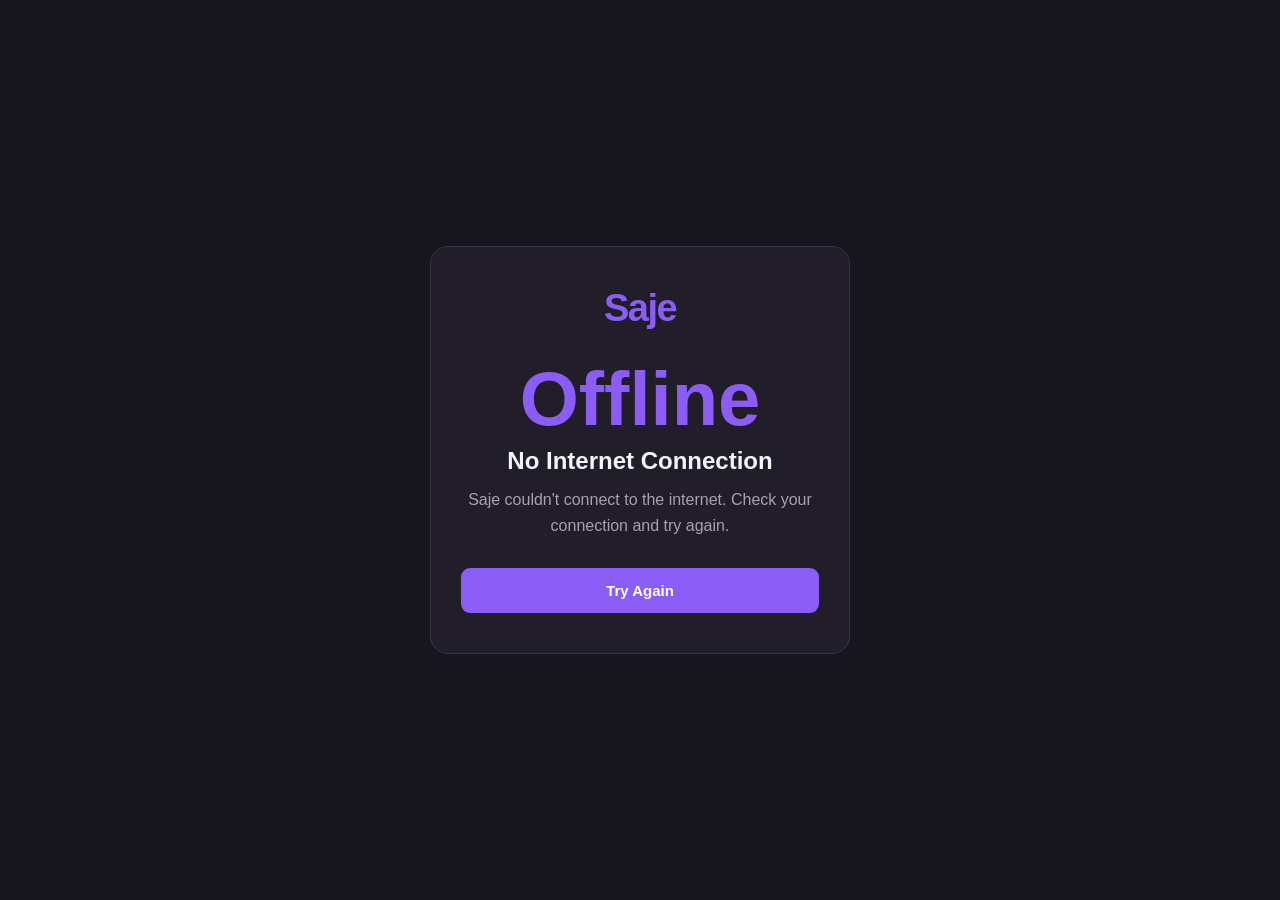
<file: offline.html>
<!DOCTYPE html>
<html lang="en">
  <head>
    <meta charset="UTF-8">
    <meta name="viewport" content="width=device-width, initial-scale=1.0">
    <meta name="theme-color" content="#17151d">
    <title>Offline | Saje</title>
    <link rel="stylesheet" href="css/main.css">
  </head>
  <body>
    <main class="error-container">
      <section class="error-panel">
        <h1 class="logo">Saje</h1>
        <p class="error-code">Offline</p>
        <h2>No Internet Connection</h2>
        <p>Saje couldn't connect to the internet. Check your connection and try again.</p>
        <button class="primary-button" onclick="window.location.reload()">Try Again</button>
      </section>
    </main>
  </body>
</html>
</file>
<file: css/main.css>
/* =======================
   SAJE – GLOBAL STYLES
======================= */

:root {
    --background: #17151d;
    --panel: #211e29;
    --input: #2b2735;
    
    --accent: #8b5cf6;
    --accent-hover: #7c3aed;
    
    --text: #f5f3fa;
    --secondary-text: #a6a0b2;
    
    --border: #393344;
    --danger: #f87171;
}

:root[data-theme="light"] {
   --background: #f5f3fa;
   --panel: #ffffff;
   --input: #eeeaf5;

   --accent: #8b5cf6;
   --accent-hover: #7c3aed;

   --text: #211e29;
   --secondary-text: #716b7d;
   
   --border: #ddd7e8;
   --danger: #dd2626;
}

* {
    box-sizing: border-box;
    margin: 0;
    padding: 0;
}

body {
    min-height: 100vh;
    background: var(--background);
    color: var(--text);
    font-family: -apple-system, BlinkMacSystemFont, "Segoe UI", sans-serif;
}

.loading-screen {
   position: fixed;
   inset: 0;
   z-index: 9999;
   display: flex;
   justify-content: center;
   align-items: center;
   background: rgba(15, 13, 22, 0.85);
   backdrop-filter: blur(8px);
   -webkit-backdrop-filter: blur(8px);
   opacity: 1;
   transition: opacity 0.4s ease;
}

.loading-screen[hidden] {
   display: none;
}

.loading-screen.fade-out {
   opacity: 0;
   pointer-events: none;
}

.loading-panel {
   width: min(320px, 85%);
   padding: 35px 25px;
   text-align: center;
   background: var(--panel);
   border: 1px solid #51416f;
   border-radius: 18px;
}

.loading-spinner {
   width: 42px;
   height: 42px;
   margin: 0 auto 20px;
   border: 5px solid var(--border);
   border-top-color: var(--accent);
   border-radius: 50%;
   animation: loading-spin 0.8s linear infinite;
}

.loading-panel h2 {
   color: var(--text);
   font-size: 19px;
   margin-bottom: 8px;
}

.loading-panel p {
   color: var(--secondary-text);
   font-size: 14px;
}

@keyframes loading-spin {
   to {
      transform: rotate(360deg);
   }
}

/* ========================
   AUTHENTICATION LAYOUT
======================== */

.auth-container {
    min-height: 100vh;
    
    display: flex;
    align-items: center;
    justify-content: center;
    
    padding: 24px;
}

.auth-panel {
    width: 100%;
    max-width: 420px;
    
    padding: 36px;
    
    background: var(--panel);
    border: 1px solid var(--border);
    border-radius: 18px;
    
    box-shadow: 0 20px 60px rgba(0, 0, 0, 0.25);
}

/* =========
   HEADER
========= */

.auth-header {
    text-align: center;
    margin-bottom: 30px;
}

.logo {
    color: var(--accent);
    font-size: 38px;
    font-weight: bold;
    letter-spacing: -1.5px;
}

/* =======================
   AUTHTENTICATION TABS
======================= */

.auth-tabs {
    display: flex;
    gap: 8px;
    
    padding: 5px;
    margin-bottom: 26px;
    
    background: var(--background);
    border-radius: 10px;
}

.auth-tab {
    flex: 1;
    
    padding: 11px;
    
    border: none;
    border-radius: 7px;
    
    background: transparent;
    color: var(--secondary-text);
    
    font-size: 14px;
    font-weight: bold;
    
    cursor: pointer;
    transition: 0.2s ease;
}

.auth-tab.active {
    background: var(--accent);
    color: white;
}

/* ========
   FORMS
======== */

form {
    display: flex;
    flex-direction: column;
    gap: 8px;
}

form[hidden] {
    display: none;
}

.form-group {
    display: flex;
    flex-direction: column;
    gap: 8px;
}

.form-group label {
    font-size: 13px;
    font-weight: bold;
}

.form-group input {
    width: 100%;
    padding: 13px 14px;
    
    background: var(--input);
    color: var(--text);
    
    border: 1px solid var(--border);
    border-radius: 9px;
    
    outline: none;
    font-size: 14px;
    
    transition: border-color 0.2s ease;
}

.form-group input::placeholder {
    color: #817a8e;
}

.form-group input:focus {
    border-color: var(--accent);
}

/* =================
   PRIMARY BUTTON
================= */

.primary-button {
    width: 100%;
    padding: 14px;
    
    margin-top: 4px;
    
    background: var(--accent);
    color: white;
    
    border: none;
    border-radius: 9px;
    
    font-size: 15px;
    font-weight: bold;
    
    cursor: pointer;
    transition: 0.2s ease;
}

.primary-button:hover {
    background: var(--accent-hover);
}

.primary-button:active {
    transform: scale(0.98);
}

/* =================
   STATUS MESSAGE
================= */

#auth-message {
    margin-top: 18px;
    text-align: center;
    font-size: 13px;
    color: var(--secondary-text);
}

#auth-message.error {
    color: var(--danger);
}

/* ===========
   ERROR PAGES
=========== */

.error-container {
   min-height: 100vh;
   display: flex;
   align-items: center;
   justify-content: center;
   padding: 20px;
}

.error-panel {
   width: min(420px, 100%);
   padding: 40px 30px;
   text-align: center;
   background: var(--panel);
   border: 1px solid var(--border);
   border-radius: 18px;
}

.error-panel h2 {
   color: var(--text);
   margin-bottom: 12px;
}

.error-panel p:not(.error-code) {
   color: var(--secondary-text);
   line-height: 1.6;
   margin-bottom: 25px;
}

.error-panel a {
   display: inline-block;
   text-decoration: none;
}

.error-code {
   color: var(--accent);
   font-size: 76px;
   font-weight: bold;
   margin: 25px 0 5px;
}

/* =======================
   MAIN APPLICATION LAYOUT
======================= */

.app-container {
   display: flex;
   width: 100%;
   min-height: 100vh;
   background: var(--background);
}

/* =======
   SIDEBAR
======= */

.sidebar {
   width: 270px;
   min-width: 270px;
   min-height: 100vh;
   display: flex;
   flex-direction: column;
   background: var(--panel);
   border-right: 1px solid var(--border);
}

.sidebar-header {
   padding: 25px 22px;
   border-bottom: 1px solid var(--border);
}

sidebar-navigation {
   display: flex;
   flex-direction: column;
   gap: 8px;
   padding: 20px 12px;
}

.nav-item {
   width: 100%;
   padding: 13px 15px;
   text-align: left;
   color: var(--secondary-text);
   background: transparent;
   border: none;
   border-radius: 9px;
   font-size: 15px;
   cursor: pointer;
   transition: background 0.2s, color 0.2s;
}

.nav-item:hover {
   background: var(--input);
   color: var(--text);
}

.nav-item.active {
   background: var(--input);
   color: var(--text);
}

/* ============
   PROFILE AREA
============ */

.sidebar-profile {
   display: flex;
   align-items: center;
   gap: 12px;
   margin-top: auto;
   padding: 18px 14px;
   border-top: 1px solid var(--border);
}

.profile-avatar {
   width: 42px;
   height: 42px;
   flex-shrink: 0;
   border-radius: 50%;
   background: var(--acent);

   display: flex;
   align-items: center;
   justify-content: center;
   color: white;
   font-size: 18px;
   font-weight: bold;
}

.profile-information {
   flex: 1;
   min-width: 0;
}

.profile-name {
   color: var(--text);
   font-size: 14px;
   font-weight: bold;
}

.profile-username {
   color: var(--secondary-text);
   font-size: 12px;
   margin-top: 3px;
}

.icon-button {
   width: 36px;
   height: 36px;
   color: var(--secondary-text);
   background: transparent;
   border: none;
   border-radius: 8px;
   cursor: pointer;
   font-size: 19px;
}

.icon-button:hover {
   background: var(--input);
   color: var(--text);
}

/* ============
   MAIN CONTENT
============ */

.main-content {
   flex: 1;
   min-width: 0;
   display: flex;
   flex-direction: column;
}

.content-header {
   height: 75px;
   display: flex;
   align-items: center;
   padding: 0 25px;
   border-bottom: 1px solid var(--border);
}

.content-header h2 {
   color: var(--text);
   font-size: 19px;
}

.content-area {
   flex: 1;
   display: flex;
   align-items: center;
   justify-content: center;
   padding: 25px;
}

.empty-state {
   max-width: 400px;
   text-align: center;
}

.empty-state h2 {
   color: var(--text);
   font-size: 22px;
   margin-bottom: 12px;
}

.empty-state p {
   color: var(--secondary-text);
   line-height: 1.6;
}

/* ==============
   SETTINGS PANEL
============== */

.settings-overlay {
   position: fixed;
   inset: 0;
   z-index: 1000;
   display: flex;
   justify-content: center;
   align-items: center;
   padding: 20px;
   background: rgba(0, 0, 0, 0.65);
   backdrop-filter: blur(5px);
   -webkit-backdrop-filter: blur(5px);
}

.settings-overlay[hidden] {
   display: none;
}

.settings-panel {
   width: min(480px, 100%);
   max-height: 85vh;
   overflow-y: auto;
   background: var(--panel);
   border: 1px solid var(--border);
   border-radius: 16px;
}

.settings-header {
   display: flex;
   justify-content: center;
   align-items: center;
   padding: 20px;
   border-bottom: 1px solid var(--border);
}

.settings-header h2 {
   color: var(--text);
   font-size: 19px;
}

.settings-header button {
   font-size: 25px;
}

.settings-content {
   padding: 20px;
}

.settings-profile {
   display: flex;
   align-items: center;
   gap: 14px;
   padding-bottom: 22px;
   border-bottom: 1px solid var(--border);
}

.settings-profile h3 {
   color: var(--text);
   font-size: 16px;
}

.settings-profile p {
   color: var(--secondary-text);
   font-size: 13px;
   margin-top: 4px;
}

.settings-section {
   margin-top: 24px;
}

.settings-section h3 {
   color: var(--secondary-text);
   font-size: 12px;
   text-transform: uppercase;
   letter-spacing: 1px;
   margin-bottom: 10px;
}

.settings-option {
   display: block;
   width: 100%;
   padding: 13px;
   margin-bottom: 6px;
   text-align: left;
   color: var(--text);
   background: var(--input);
   border: none;
   border-radius: 8px;
   cursor: pointer;
   transition: background 0.2s;
}

.settings-option:hover {
   background: var(--border);
}

.settings-option.danger {
   color: var(--danger);
}

/* =====
  HIDDEN ENFORCEMENT
===== */

[hidden] {
   display: none !important;

/* =========
   MOBILE
========= */

@media (max-width: 480px) {
    .auth-container {
        padding: 16px;
    }
    
    .auth-panel {
        padding: 26px 22px;
    }
    
    .logo {
        font-size: 34px;
    }

   .sidebar {
      width: 76px;
      min-width: 75px;
   }

   .sidebar-header {
      padding: 22px 5px;
      text-align: center;
   }

   .sidebar-header .logo {
      font-size: 21px;
   }

   .sidebar-navigation {
      padding: 15px 6px;
   }

   .nav-item {
      padding: 12px 4px;
      text-align: center;
      font-size: 11px;
   }

   .sidebar-profile {
      justify-content: center;
      padding: 15px 5px;
   }

   .profile-information,
   .sidebar-profile .icon-button {
      display: none;
   }

   .content-header {
      padding: 0 15px;
   }

   .content-area {
      padding: 15px;
   }
}
</file>
